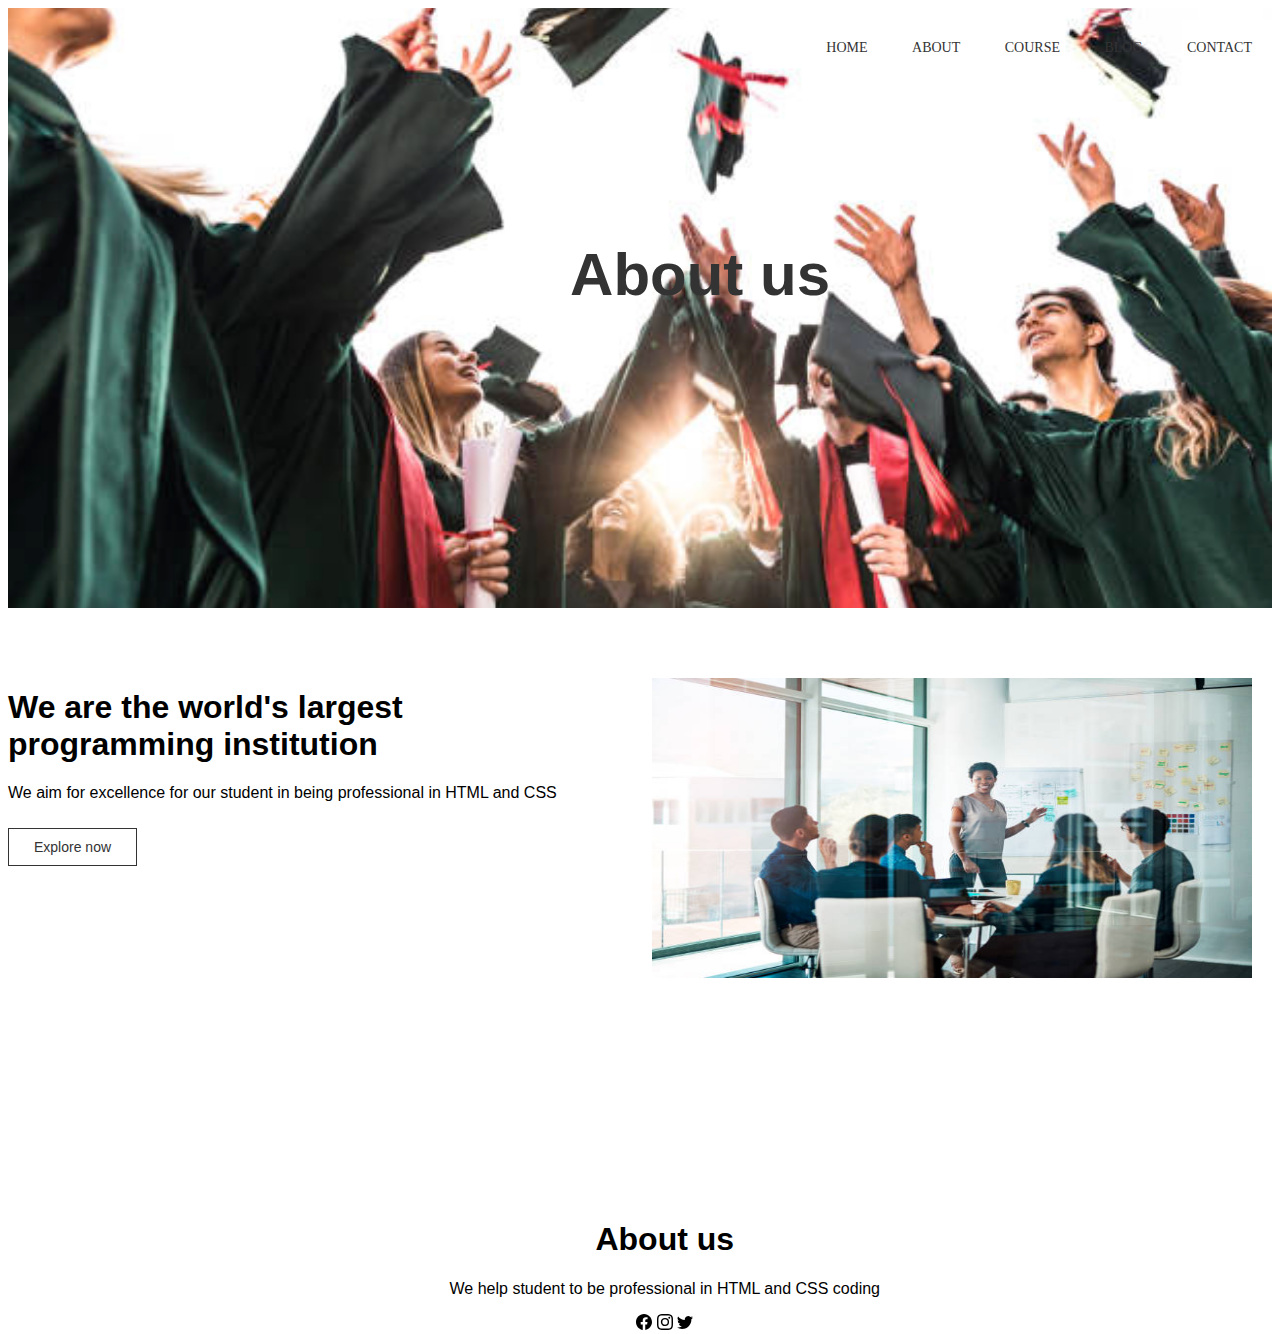
<file: index.html>
<!DOCTYPE html>
<html lang="en">
<head>
    <meta charset="UTF-8">
    <meta http-equiv="X-UA-Compatible" content="IE=edge">
    <meta name="viewport" content="width=, initial-scale=1.0">
    <title>Document</title>
    <link rel="stylesheet" href="style.css">
</head>
<body>
    <div class="first">
        <div class="second"> 
            <h1>About us</h1>
            <ul class="about">
                <li><a href="..///index.html">Home</a></li>
                <li><a href="">about</a></li>
                <li><a href="">course</a></li>
                <li><a href="">blog</a></li>
                <li><a href="">contact</a></li>
            </ul>
        </div>
        <div class="we">
            <img src="IMG_3745.PNG" alt="">
            <h1>We are the world's largest programming institution</h1>
            <p>We aim for excellence for our student in being professional in HTML and CSS</p>
            <a href="">Explore now</a>
        </div>
        <div class="us">
            <h1>About us</h1>
            <p>We help student to be professional in HTML and CSS coding</p>
            <svg xmlns="http://www.w3.org/2000/svg" width="16" height="16" fill="currentColor" class="bi bi-facebook" viewBox="0 0 16 16">
                <path d="M16 8.049c0-4.446-3.582-8.05-8-8.05C3.58 0-.002 3.603-.002 8.05c0 4.017 2.926 7.347 6.75 7.951v-5.625h-2.03V8.05H6.75V6.275c0-2.017 1.195-3.131 3.022-3.131.876 0 1.791.157 1.791.157v1.98h-1.009c-.993 0-1.303.621-1.303 1.258v1.51h2.218l-.354 2.326H9.25V16c3.824-.604 6.75-3.934 6.75-7.951z"/>
              </svg>
              <i class="bi bi-facebook"></i>
            <svg xmlns="http://www.w3.org/2000/svg" width="16" height="16" fill="currentColor" class="bi bi-instagram" viewBox="0 0 16 16">
                <path d="M8 0C5.829 0 5.556.01 4.703.048 3.85.088 3.269.222 2.76.42a3.917 3.917 0 0 0-1.417.923A3.927 3.927 0 0 0 .42 2.76C.222 3.268.087 3.85.048 4.7.01 5.555 0 5.827 0 8.001c0 2.172.01 2.444.048 3.297.04.852.174 1.433.372 1.942.205.526.478.972.923 1.417.444.445.89.719 1.416.923.51.198 1.09.333 1.942.372C5.555 15.99 5.827 16 8 16s2.444-.01 3.298-.048c.851-.04 1.434-.174 1.943-.372a3.916 3.916 0 0 0 1.416-.923c.445-.445.718-.891.923-1.417.197-.509.332-1.09.372-1.942C15.99 10.445 16 10.173 16 8s-.01-2.445-.048-3.299c-.04-.851-.175-1.433-.372-1.941a3.926 3.926 0 0 0-.923-1.417A3.911 3.911 0 0 0 13.24.42c-.51-.198-1.092-.333-1.943-.372C10.443.01 10.172 0 7.998 0h.003zm-.717 1.442h.718c2.136 0 2.389.007 3.232.046.78.035 1.204.166 1.486.275.373.145.64.319.92.599.28.28.453.546.598.92.11.281.24.705.275 1.485.039.843.047 1.096.047 3.231s-.008 2.389-.047 3.232c-.035.78-.166 1.203-.275 1.485a2.47 2.47 0 0 1-.599.919c-.28.28-.546.453-.92.598-.28.11-.704.24-1.485.276-.843.038-1.096.047-3.232.047s-2.39-.009-3.233-.047c-.78-.036-1.203-.166-1.485-.276a2.478 2.478 0 0 1-.92-.598 2.48 2.48 0 0 1-.6-.92c-.109-.281-.24-.705-.275-1.485-.038-.843-.046-1.096-.046-3.233 0-2.136.008-2.388.046-3.231.036-.78.166-1.204.276-1.486.145-.373.319-.64.599-.92.28-.28.546-.453.92-.598.282-.11.705-.24 1.485-.276.738-.034 1.024-.044 2.515-.045v.002zm4.988 1.328a.96.96 0 1 0 0 1.92.96.96 0 0 0 0-1.92zm-4.27 1.122a4.109 4.109 0 1 0 0 8.217 4.109 4.109 0 0 0 0-8.217zm0 1.441a2.667 2.667 0 1 1 0 5.334 2.667 2.667 0 0 1 0-5.334z"/>
              </svg>
              <i class="bi bi-instagram"></i>
              <svg xmlns="http://www.w3.org/2000/svg" width="16" height="16" fill="currentColor" class="bi bi-twitter" viewBox="0 0 16 16">
                <path d="M5.026 15c6.038 0 9.341-5.003 9.341-9.334 0-.14 0-.282-.006-.422A6.685 6.685 0 0 0 16 3.542a6.658 6.658 0 0 1-1.889.518 3.301 3.301 0 0 0 1.447-1.817 6.533 6.533 0 0 1-2.087.793A3.286 3.286 0 0 0 7.875 6.03a9.325 9.325 0 0 1-6.767-3.429 3.289 3.289 0 0 0 1.018 4.382A3.323 3.323 0 0 1 .64 6.575v.045a3.288 3.288 0 0 0 2.632 3.218 3.203 3.203 0 0 1-.865.115 3.23 3.23 0 0 1-.614-.057 3.283 3.283 0 0 0 3.067 2.277A6.588 6.588 0 0 1 .78 13.58a6.32 6.32 0 0 1-.78-.045A9.344 9.344 0 0 0 5.026 15z"/>
              </svg>
              <i class="bi bi-twitter"></i>
        </div>
    </div>
</body>
</html>
</file>
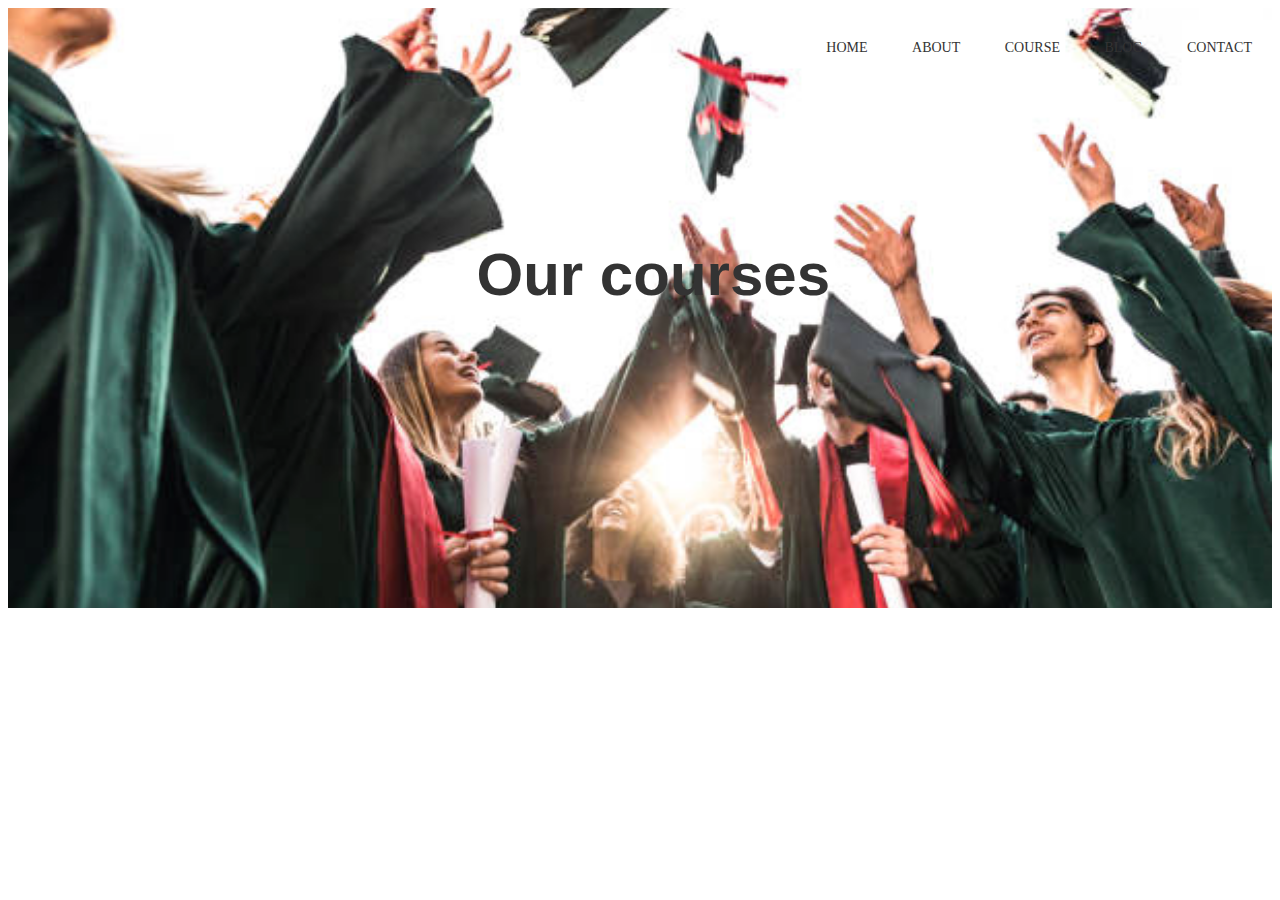
<file: courses.html>
<!DOCTYPE html>
<html lang="en">
<head>
    <meta charset="UTF-8">
    <meta http-equiv="X-UA-Compatible" content="IE=edge">
    <meta name="viewport" content="width=device-width, initial-scale=1.0">
    <title>Document</title>
    <link rel="stylesheet" href="couses.css">
</head>
<body>
    <div class="first">
        <div class="second"> 
            <h1>Our courses</h1>
            <ul class="about">
                <li><a href="..///index.html">Home</a></li>
                <li><a href="">about</a></li>
                <li><a href="">course</a></li>
                <li><a href="">blog</a></li>
                <li><a href="">contact</a></li>
            </ul>
        </div>
    </div>   
</body>
</html>
</file>
<file: style.css>
.first {
   font-family: sans-serif;
}

.second {
    background-image: url(IMG_3749.PNG);
    height: 600px;
    background-position: center center;
    background-size: cover;
}

.second h1 {
    position: absolute;
    text-align: center;
    font-size: 60px;
    top: 200px;
    right: 450px;
    color: #333;
}

.about {
    float: right;
    list-style: none;
    margin-top: 30px;
}

.about li {
    display: inline-block;
}

.about li a {
    color: #333;
    text-decoration: none;
    padding: 5px 20px;
    font-family:poppins;
    font-size: 14px;
    text-transform: uppercase;
}

.about li a:hover {
    background: #fff;
    color: #333;

}

.we {
    position: relative;
}

.we img {
    position: absolute;
    height: 300px;
    width: 600px;
    right: 20px;
    top: 70px;
}

.we h1 {
    position: absolute;
    top: 60px;
    width: 600px;
}

.we p {
    position: absolute;
    top: 160px;
    width: 600px;
}  

.we a {
    position: absolute;
    top: 200px;
    border: 1px solid #333;
    padding: 10px 25px;
    text-decoration: none;
    font-size: 14px;
    margin-top: 20px;
    display: inline-block;
    color: #333;
}

.us {
    text-align: center;
    position: absolute;
    top: 1200px;
    right: 400px;
}

.us i {
    position: absolute;
    top: 1300px;
    right: 400px;
}
</file>
<file: couses.css>
.first {
    font-family: sans-serif;
 }
 
 .second {
     background-image: url(IMG_3749.PNG);
     height: 600px;
     background-position: center center;
     background-size: cover;
 }
 
 .second h1 {
     position: absolute;
     text-align: center;
     font-size: 60px;
     top: 200px;
     right: 450px;
     color: #333;
 }
 
 .about {
     float: right;
     list-style: none;
     margin-top: 30px;
 }
 
 .about li {
     display: inline-block;
 }
 
 .about li a {
     color: #333;
     text-decoration: none;
     padding: 5px 20px;
     font-family:poppins;
     font-size: 14px;
     text-transform: uppercase;
 }
 
 .about li a:hover {
     background: #fff;
     color: #333;
 
 }
</file>
